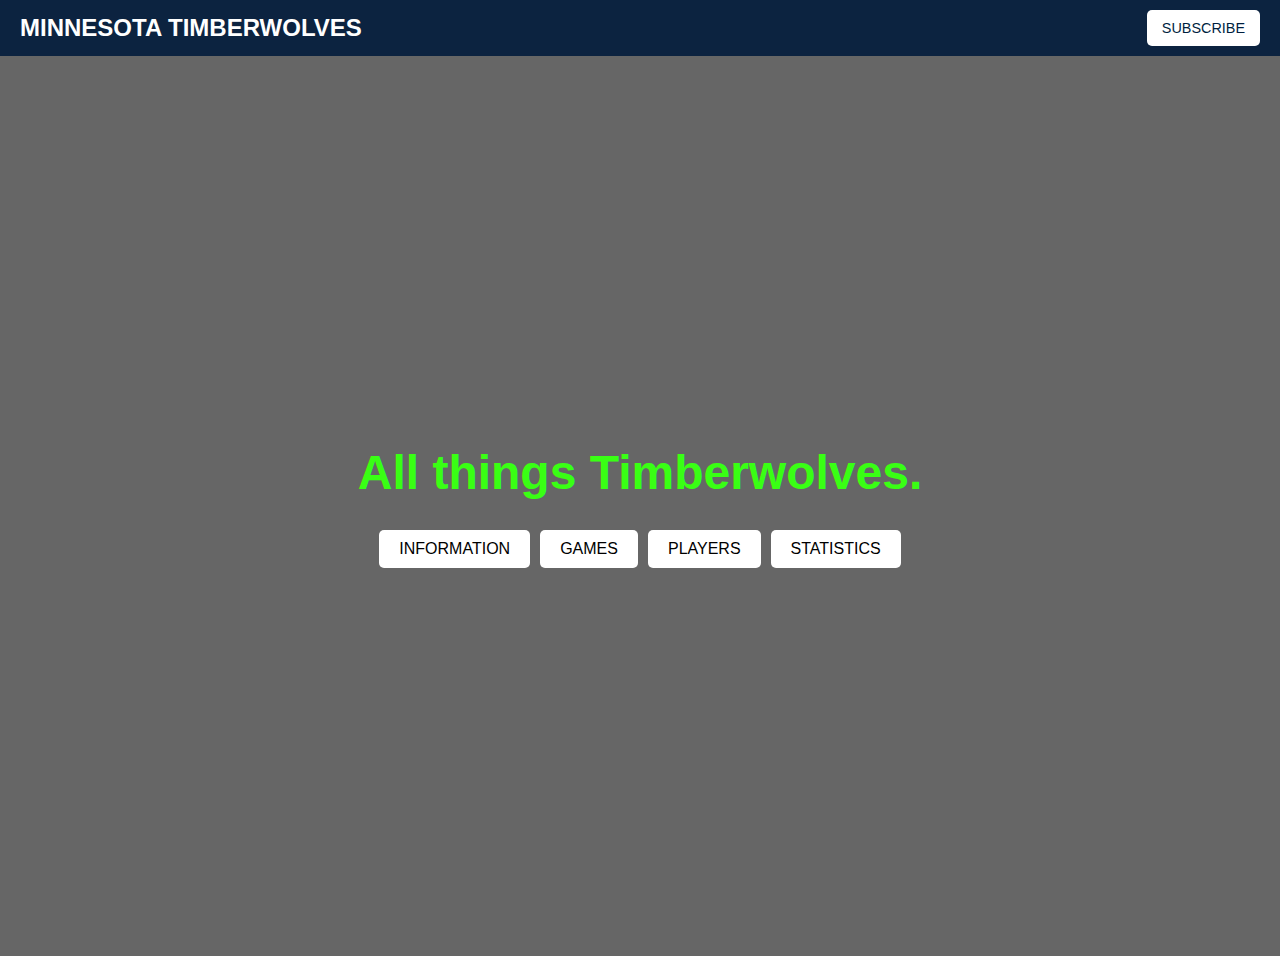
<file: index.html>
<!DOCTYPE html>
<html lang="en">
<head>
    <meta charset="UTF-8">
    <meta name="viewport" content="width=device-width, initial-scale=1.0">
    <title>Minnesota Timberwolves</title>
    <link rel="stylesheet" href="style.css">
    <script>
        function goStats() {
            window.location.href = "stats.html";
        }
        function goPlayers() {
            window.location.href = "players.html";
        }
        function goGames() {
            window.location.href = "games.html";
        }
        function goInfo() {
            window.location.href = "info.html";
        }
    </script>
</head>
<body>
    <header class="header">
        <div class="logo">
            <h1>MINNESOTA TIMBERWOLVES</h1>
        </div>
        <button class="subscribe-btn">SUBSCRIBE</button>
    </header>
    <main class="main-content">
        <div class="background-image">
            <div class="overlay">
                <h2>All things Timberwolves.</h2>
                <div class="buttons">
                    <button onclick="goInfo()">INFORMATION</button>
                    <button onclick="goGames()">GAMES</button>
                    <button onclick="goPlayers()">PLAYERS</button>
                    <button onclick="goStats()">STATISTICS</button>
                </div>
            </div>
        </div>
    </main>
</body>
</html>
</file>
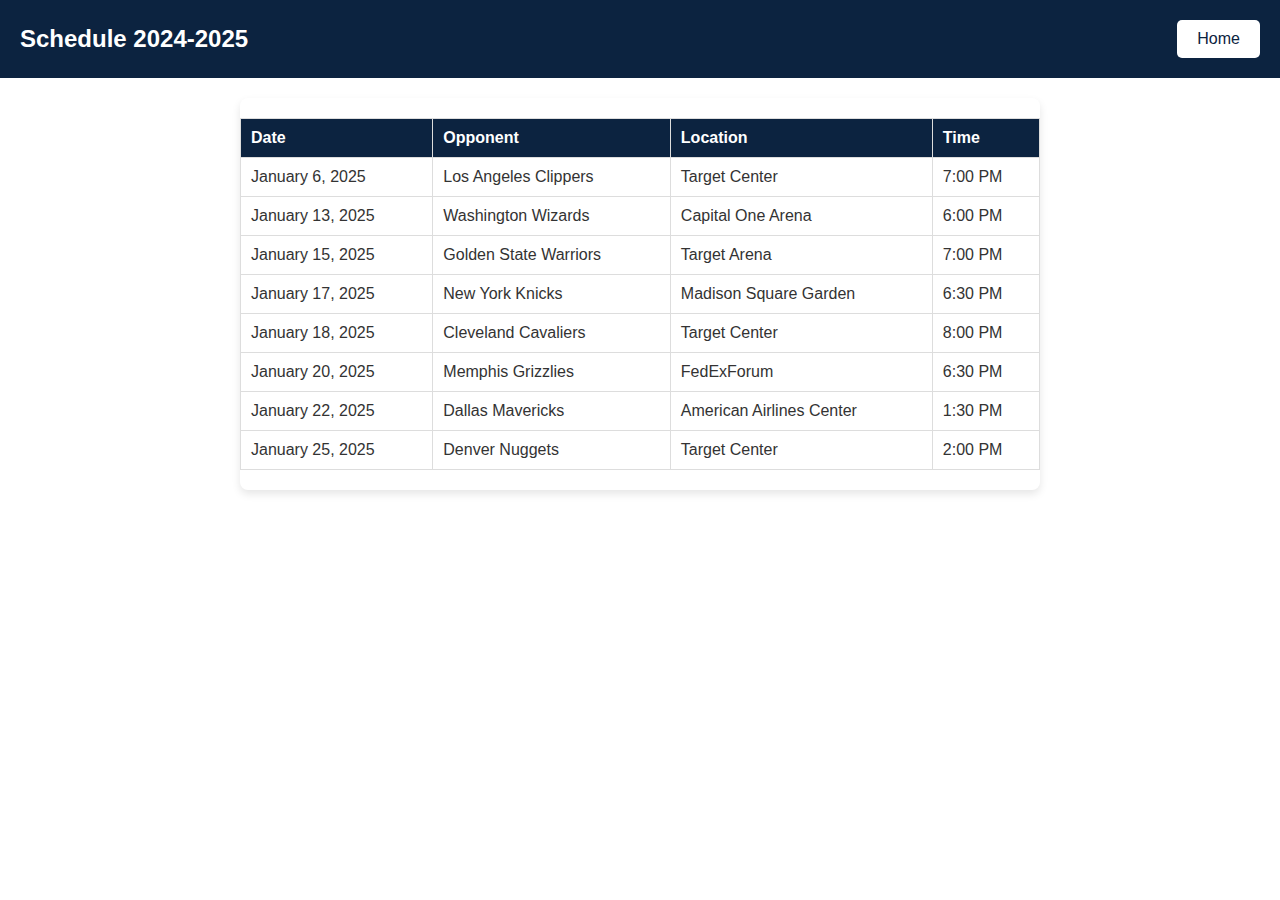
<file: games.html>
<!DOCTYPE html>
<html lang="en">
<head>
    <meta charset="UTF-8">
    <meta name="viewport" content="width=device-width, initial-scale=1.0">
    <title>Timberwolves Schedule</title>
    <link rel="stylesheet" href="stylesss.css">
    <script>
        function goHome() {
            window.location.href = "index.html";
        }
    </script>
</head>
<body>
    <header>
        <h1>Schedule 2024-2025</h1>
        <button class="home-button" onclick="goHome()">Home</button>
    </header>
    <div class="container">
        <table class="schedule-table">
            <thead>
                <tr>
                    <th>Date</th>
                    <th>Opponent</th>
                    <th>Location</th>
                    <th>Time</th>
                </tr>
            </thead>
            <tbody>
                <tr>
                    <td>January 6, 2025</td>
                    <td>Los Angeles Clippers</td>
                    <td>Target Center</td>
                    <td>7:00 PM</td>
                </tr>
                <tr>
                    <td>January 13, 2025</td>
                    <td>Washington Wizards</td>
                    <td>Capital One Arena</td>
                    <td>6:00 PM</td>
                </tr>
                <tr>
                    <td>January 15, 2025</td>
                    <td>Golden State Warriors</td>
                    <td>Target Arena</td>
                    <td>7:00 PM</td>
                </tr>
                <tr>
                    <td>January 17, 2025</td>
                    <td>New York Knicks</td>
                    <td>Madison Square Garden</td>
                    <td>6:30 PM</td>
                </tr>
                <tr>
                    <td>January 18, 2025</td>
                    <td>Cleveland Cavaliers</td>
                    <td>Target Center</td>
                    <td>8:00 PM</td>
                </tr>
                <tr>
                    <td>January 20, 2025</td>
                    <td>Memphis Grizzlies</td>
                    <td>FedExForum</td>
                    <td>6:30 PM</td>
                </tr>
                <tr>
                    <td>January 22, 2025</td>
                    <td>Dallas Mavericks</td>
                    <td>American Airlines Center</td>
                    <td>1:30 PM</td>
                </tr>
                <tr>
                    <td>January 25, 2025</td>
                    <td>Denver Nuggets</td>
                    <td>Target Center</td>
                    <td>2:00 PM</td>
                </tr>
            </tbody>
        </table>
    </div>
</body>
</html>
</file>
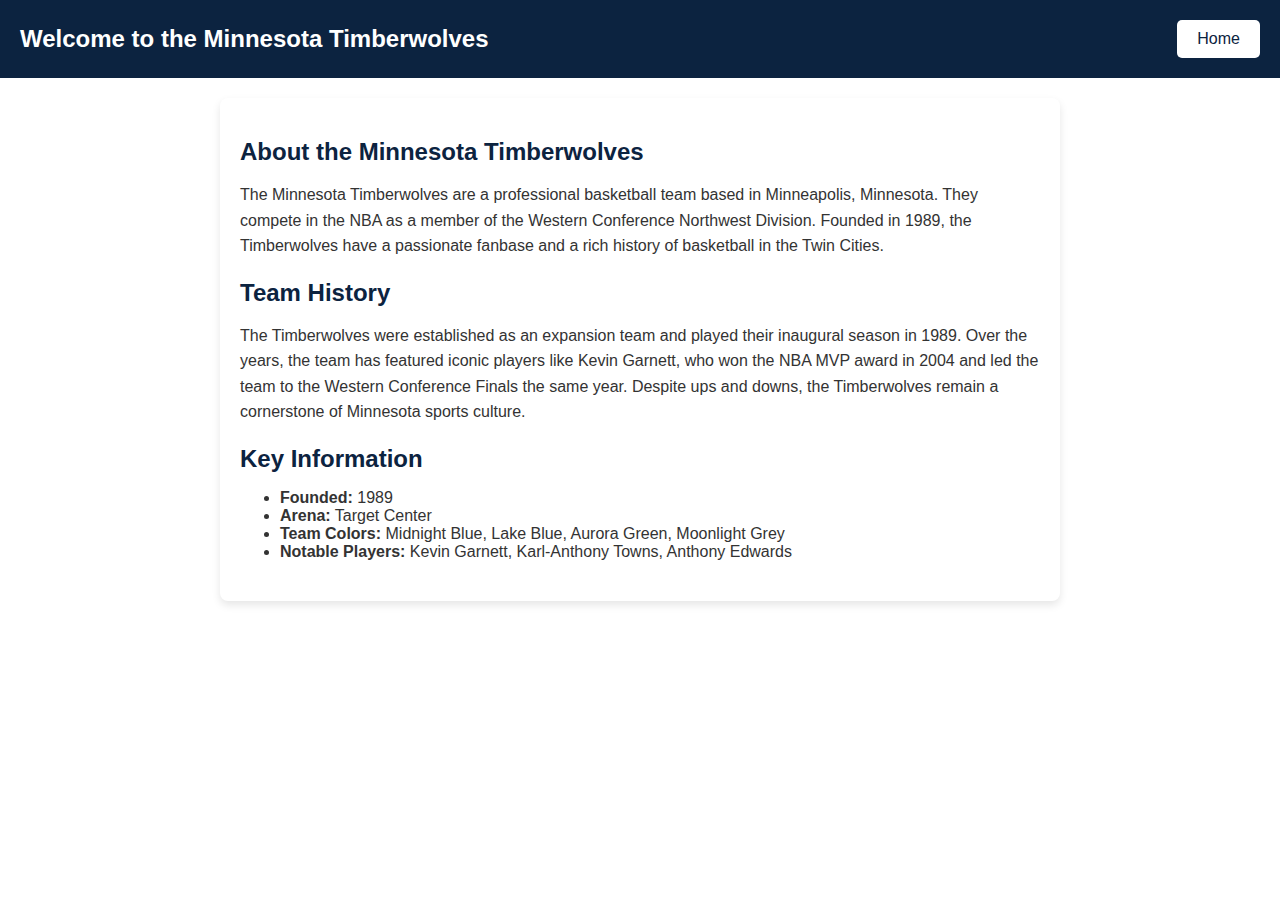
<file: info.html>
<!DOCTYPE html>
<html lang="en">
<head>
    <meta charset="UTF-8">
    <meta name="viewport" content="width=device-width, initial-scale=1.0">
    <title>Minnesota Timberwolves</title>
    <link rel="stylesheet" href="stylessss.css">
    <script>
        function goHome() {
            window.location.href = "index.html";
        }
    </script>
</head>
<body>
    <header>
        <h1>Welcome to the Minnesota Timberwolves</h1>
        <button class="home-button" onclick="goHome()">Home</button>
    </header>
    <div class="container">
        <div class="section">
            <h2>About the Minnesota Timberwolves</h2>
            <p>The Minnesota Timberwolves are a professional basketball team based in Minneapolis, Minnesota. They compete in the NBA as a member of the Western Conference Northwest Division. Founded in 1989, the Timberwolves have a passionate fanbase and a rich history of basketball in the Twin Cities.</p>
        </div>
        <div class="section">
            <h2>Team History</h2>
            <p>The Timberwolves were established as an expansion team and played their inaugural season in 1989. Over the years, the team has featured iconic players like Kevin Garnett, who won the NBA MVP award in 2004 and led the team to the Western Conference Finals the same year. Despite ups and downs, the Timberwolves remain a cornerstone of Minnesota sports culture.</p>
        </div>
        <div class="section">
            <h2>Key Information</h2>
            <ul>
                <li><strong>Founded:</strong> 1989</li>
                <li><strong>Arena:</strong> Target Center</li>
                <li><strong>Team Colors:</strong> Midnight Blue, Lake Blue, Aurora Green, Moonlight Grey</li>
                <li><strong>Notable Players:</strong> Kevin Garnett, Karl-Anthony Towns, Anthony Edwards</li>
            </ul>
        </div>
    </div>
</body>
</html>
</file>
<file: style.css>
body, h1, h2, button {
    margin: 0;
    padding: 0;
    font-family: Arial, sans-serif;
}

.header {
    display: flex;
    justify-content: space-between;
    align-items: center;
    background-color: #0c2340;
    padding: 10px 20px;
    color: white;
}

.logo h1 {
    font-size: 1.5rem;
}

.subscribe-btn {
    background-color: white;
    color: #001f3f;
    padding: 10px 15px;
    border: none;
    cursor: pointer;
    font-size: 0.9rem;
    border-radius: 5px;
}

.main-content {
    position: relative;
    height: 100vh;
    display: flex;
    align-items: center;
    justify-content: center;
}

.background-image {
    background-image: url('https://www.prosportsbackgrounds.com/wp-content/uploads/Minnesota-Timberwolves-wallpaper-logo-desktop-NBA-2024-thumb.jpg');
    background-size: cover;
    background-position: center;
    height: 100%;
    width: 100%;
    position: relative;
}

.overlay {
    position: absolute;
    top: 0;
    left: 0;
    width: 100%;
    height: 100%;
    background-color: rgba(0, 0, 0, 0.6);
    display: flex;
    flex-direction: column;
    align-items: center;
    justify-content: center;
    color: #39FF14;

}

.overlay h2 {
    font-size: 3rem;
    margin-bottom: 30px;
}

.buttons {
    display: flex;
    gap: 10px;
}

.buttons button {
    background-color: white;
    color: black;
    padding: 10px 20px;
    border: none;
    cursor: pointer;
    font-size: 1rem;
    border-radius: 5px;
    transition: background-color 0.3s;
}

.buttons button:hover {
    background-color: #39FF14;
    color: black;
}
</file>
<file: stylesss.css>
body {
    font-family: Arial, sans-serif;
    margin: 0;
    padding: 0;
    background-color: white;
    color: #333;
}

header {
    background-color: #0c2340;
    color: white;
    padding: 20px;
    display: flex;
    justify-content: space-between;
    align-items: center;
}

header h1 {
    margin: 0;
    font-size: 24px;
}

.home-button {
    background-color: white;
    color: #0c2340;
    border: none;
    padding: 10px 20px;
    cursor: pointer;
    font-size: 16px;
    border-radius: 5px;
    transition: background-color 0.3s;
}

.home-button:hover {
    background-color: #39FF14;
}

.container {
    max-width: 800px;
    margin: 20px auto;
    background-color: white;
    border-radius: 8px;
    box-shadow: 0 4px 8px rgba(0, 0, 0, 0.1);
    overflow: hidden;
}
.schedule-table {
    width: 100%;
    border-collapse: collapse;
    margin: 20px 0;
    font-size: 1rem;
    text-align: left;
}

.schedule-table th, .schedule-table td {
    border: 1px solid #ddd;
    padding: 10px;
}

.schedule-table th {
    background-color: #0c2340;
    color: white;
}

.schedule-table tr:nth-child(even) {
    background-color: white;
}

.schedule-table tr:hover {
    background-color: white;
}
</file>
<file: stylessss.css>
body {
    font-family: Arial, sans-serif;
    margin: 0;
    padding: 0;
    background-color: white;
    color: #333;
}

header {
    background-color: #0c2340;
    color: white;
    padding: 20px;
    display: flex;
    justify-content: space-between;
    align-items: center;
}

header h1 {
    margin: 0;
    font-size: 24px;
}

.container {
    max-width: 800px;
    margin: 20px auto;
    background-color: white;
    padding: 20px;
    border-radius: 8px;
    box-shadow: 0 4px 8px rgba(0, 0, 0, 0.1);
}

.section {
    margin-bottom: 20px;
}

.section h2 {
    color: #0c2340;
    margin-bottom: 10px;
}

.section p {
    line-height: 1.6;
}

.home-button {
    background-color: white;
    color: #0c2340;
    border: none;
    padding: 10px 20px;
    cursor: pointer;
    font-size: 16px;
    border-radius: 5px;
    transition: background-color 0.3s;
}

.home-button:hover {
    background-color: #39FF14;
}
</file>
